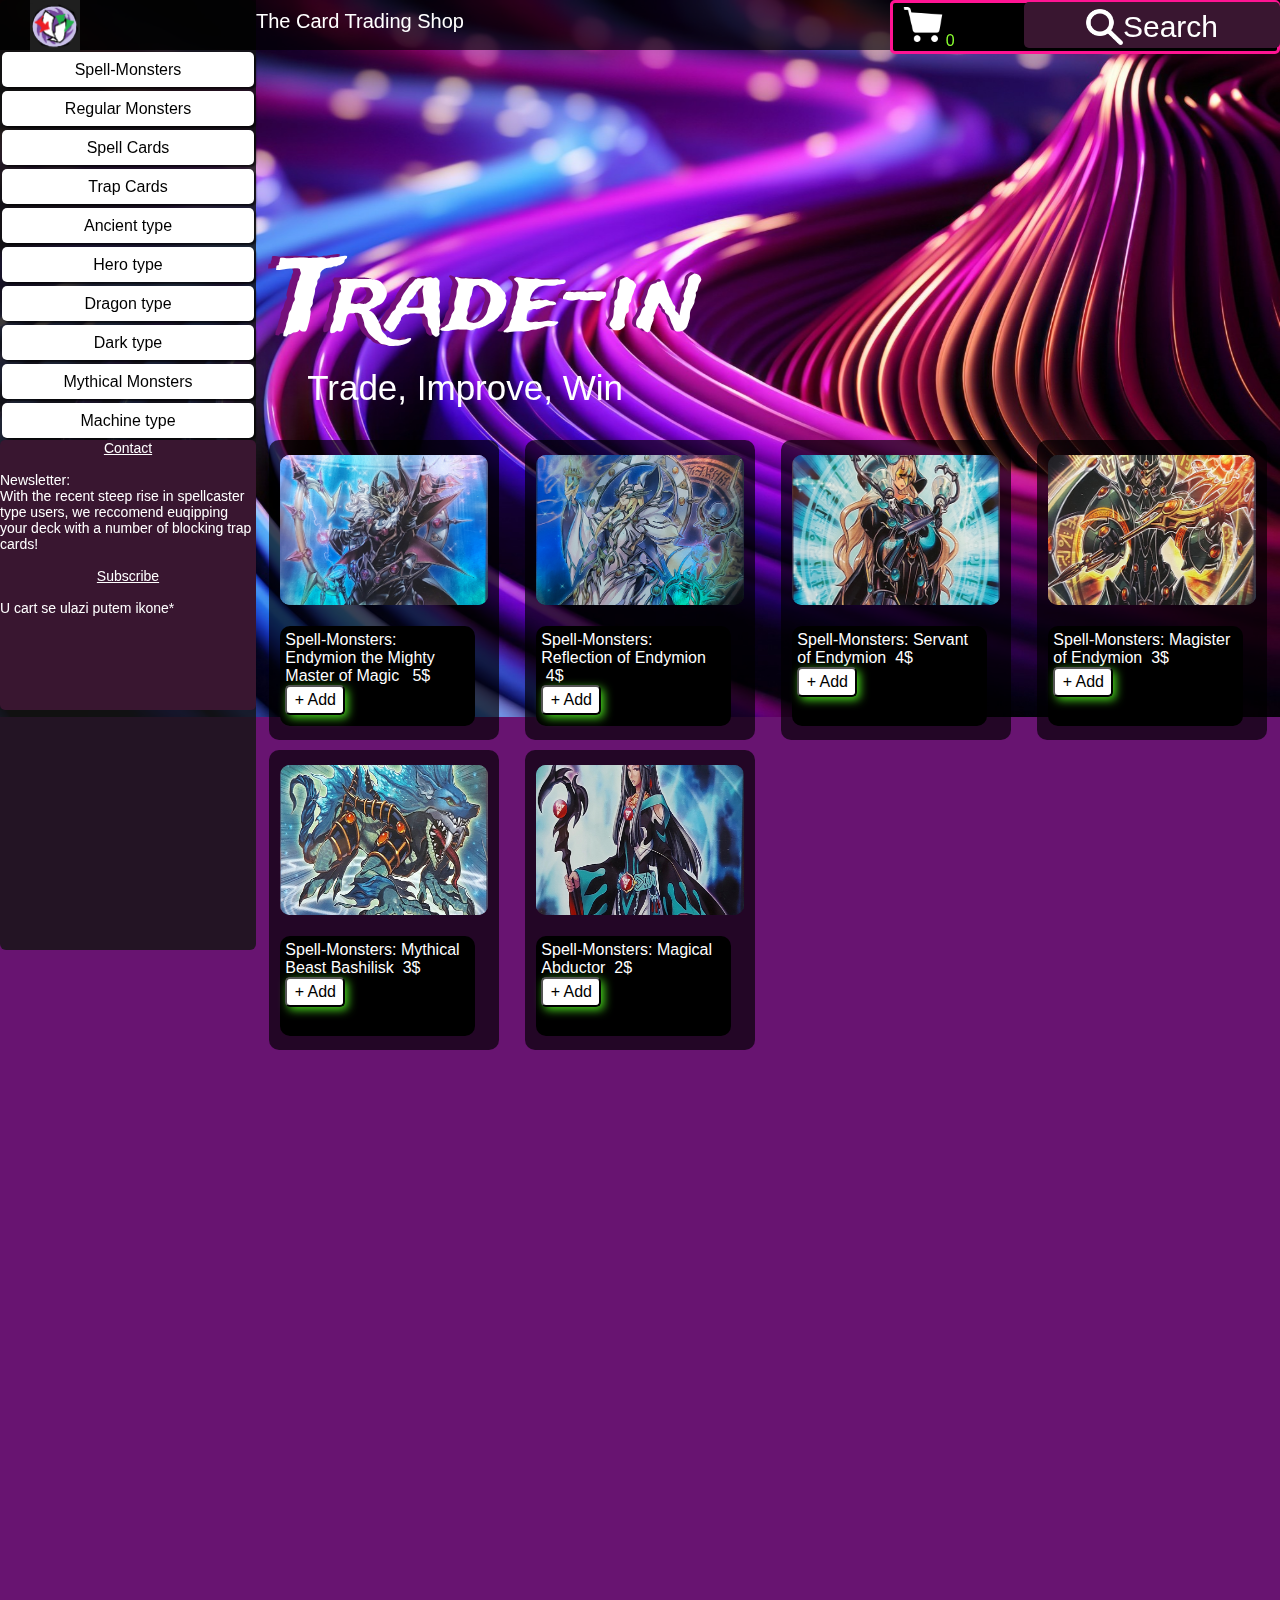
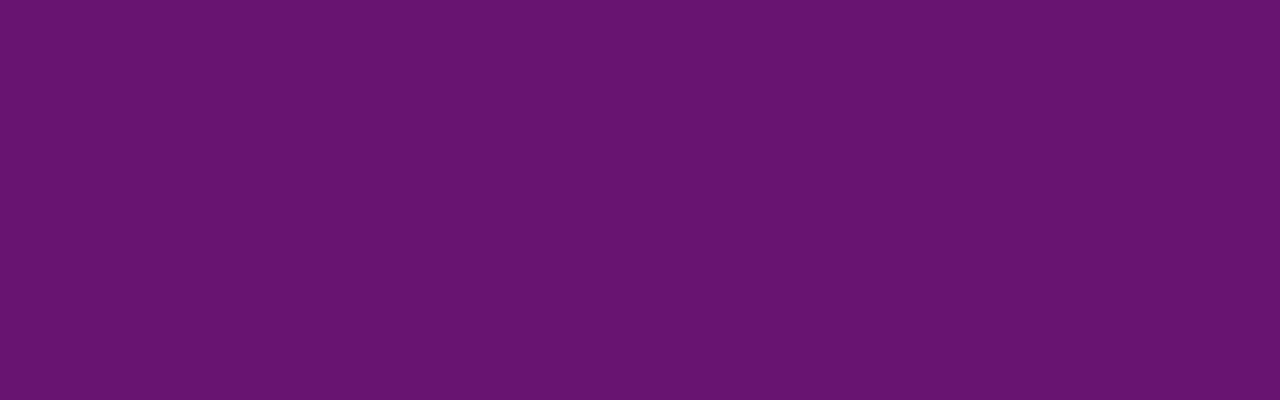
<file: index.html>
<!DOCTYPE html>
<html lang="en">
  <head>
    <meta charset="UTF-8" />
    <meta name="viewport" content="width=device-width, initial-scale=1.0" />
    <title>Web shop</title>
    <link rel="stylesheet" href="styles/styles.css" />
    <link rel="preconnect" href="https://fonts.googleapis.com">
    <link rel="preconnect" href="https://fonts.gstatic.com" crossorigin>
    <link href="https://fonts.googleapis.com/css2?family=Trade+Winds&display=swap" rel="stylesheet">
  </head>
  <body>
    <img
      class="background"
      src="images\ai-generated-8436655.jpg"
      alt="No image to display."
    />
    <div class="bar">
      <div class="left">
        <img class="logo_image" src="images\logo.png" alt="None" />
        <div class = opis> The Card Trading Shop</div>
      </div>
      <div class="right">
        <div class="upper_bar">
          <div class="category_display"></div>

          <div class="shop">
            <div class="shop_icon">
              <img class="bar_cart" src="images\cart.png" alt="" />
            </div>
          </div>
          <div class="cart">
            <a href="cart.html"><button class="gumb">Cart</button></a>
          </div>
        </div>
      </div>
    </div>
    <div class="main_panel">
      <div class="sidebar">
        <div class="categories"></div>
        <div class="newsletter">
          <div class = contact> <u>Contact</u></div>
          <br/>
          Newsletter: <br />
          With the recent steep rise in spellcaster type users, we reccomend
          euqipping your deck with a number of blocking trap cards! <br/><br/>
          <div class = contact> <u>Subscribe</u></div>
          <br/>
          U cart se ulazi putem ikone*
        </div>
      </div>
      <div class="content_panel">
        <div class = home2> Trade-in</div>
        <div class = home> Trade-in</div>
        <div class = below_home> Trade, Improve, Win</div>
        <div class="greetings"></div>
        <div class="products"></div>
      </div>
    </div>

    <script src="scripts/script.js"></script>
  </body>
</html>
</file>
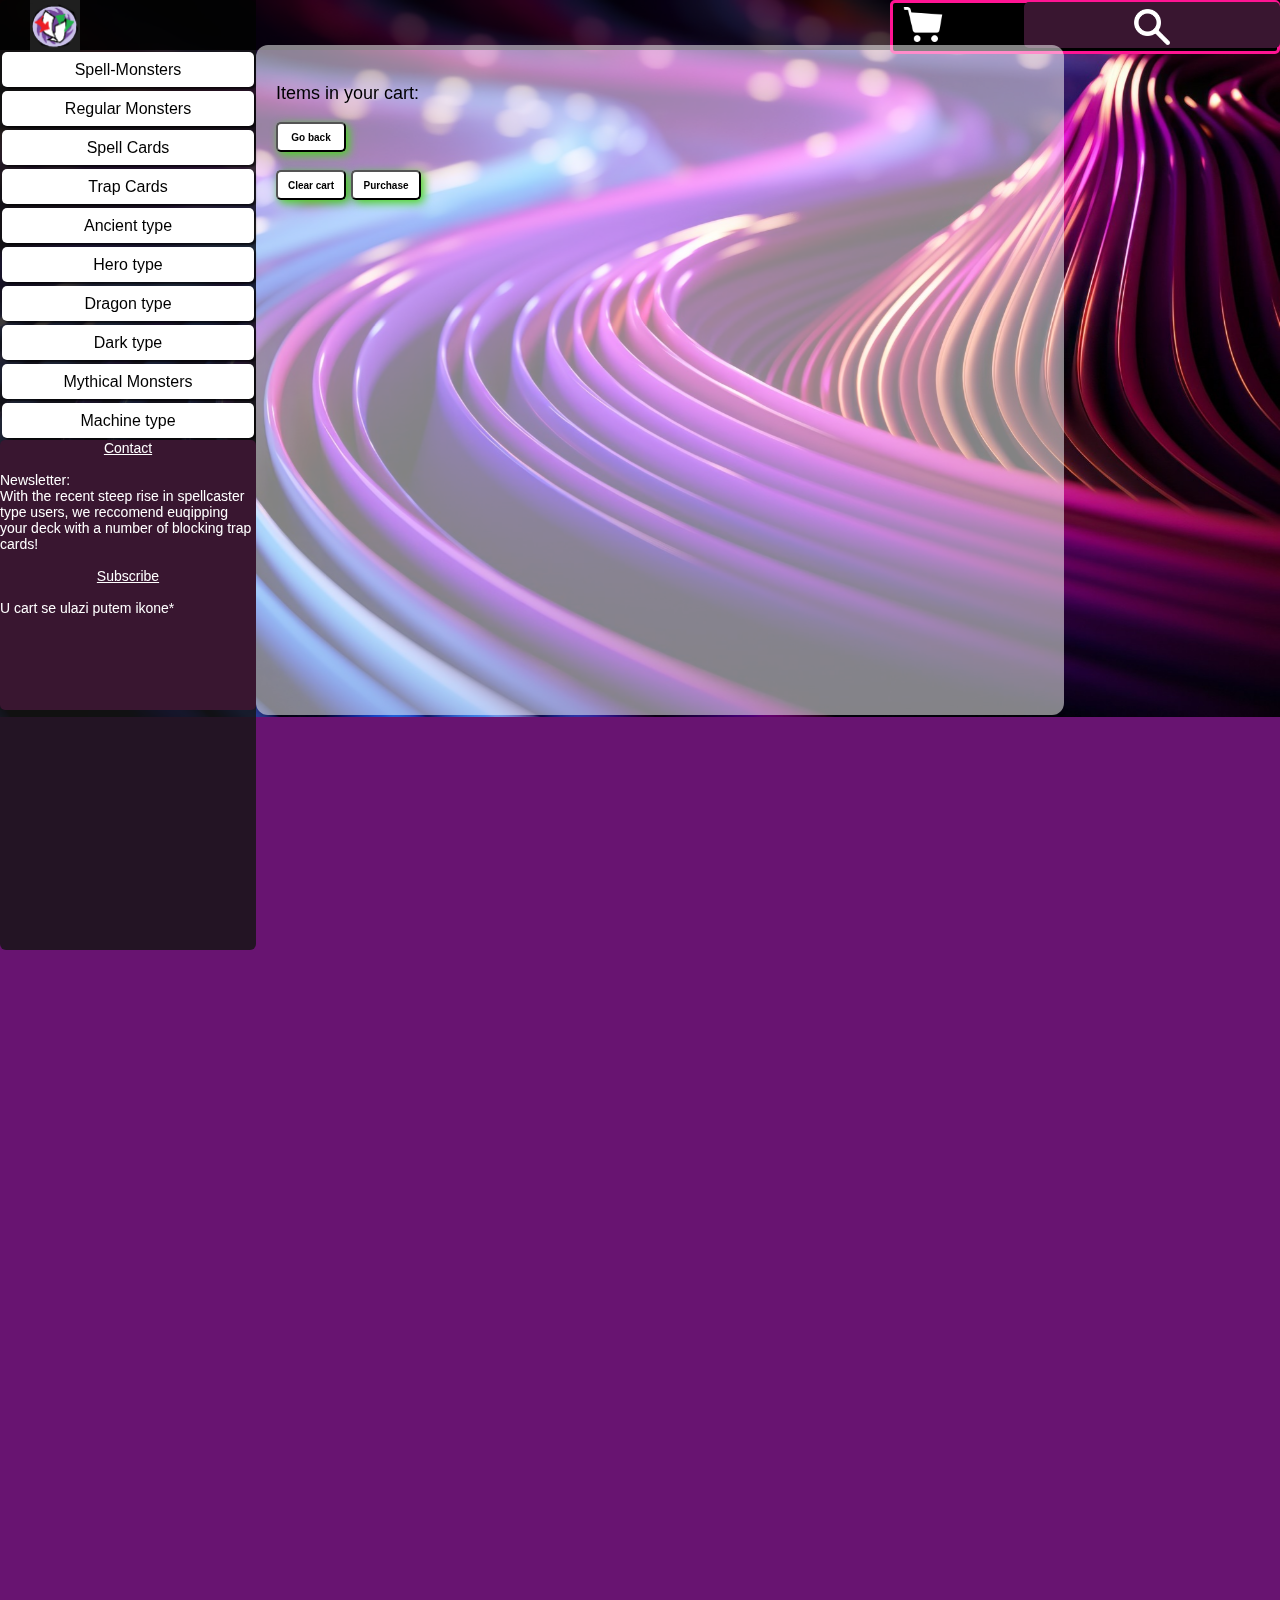
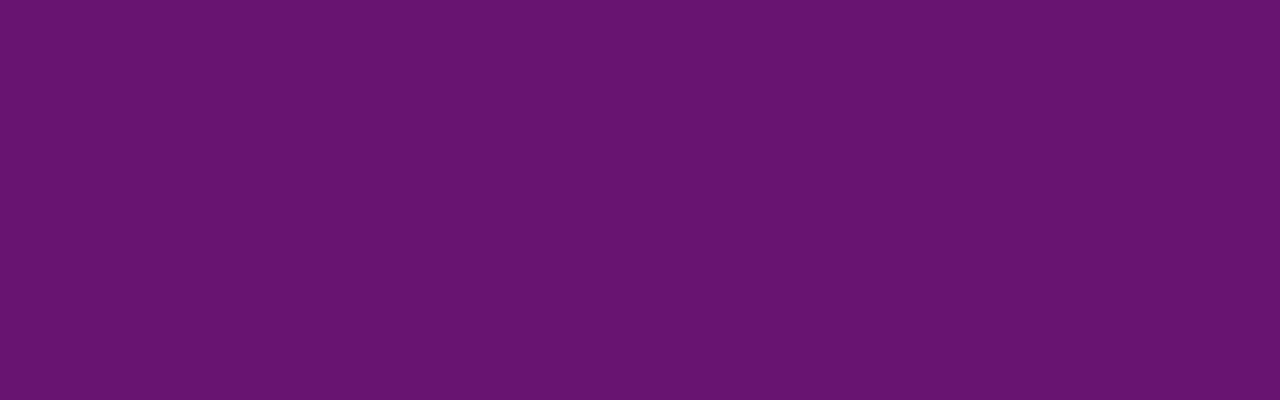
<file: cart.html>
<!DOCTYPE html>
<html lang="en">
<head>
    <meta charset="UTF-8">
    <meta name="viewport" content="width=	, initial-scale=1.0">
    <link rel="stylesheet" href="styles/styles.css">
    <title>Document</title>
</head>
<body>
    <div class="cart_panel">
        <p>Items in your cart: </p>
        <a href="index.html"> <button class="cart_gumb">Go back</button></a>
        <div class = in_cart> <p></p></div>
        <div> <p class = bought></p></div>
        <button class = cart_gumb onclick= "clear_cart()"> Clear cart</button>
        <button class = cart_gumb onclick= "alert('Items purchased! \nExpected arrival time is 2 weeks!')"> Purchase</button>
    </div>
    
      <img class = background src="images\ai-generated-8436655.jpg" alt="No image to display.">
      <div class="bar">
        <div class="left"><img class = logo_image src="images/logo.png" alt="None"></div>
        <div class="right">
          <div class="shop">
            <div class = shop_icon><img src="images/cart.png" class = bar_cart alt="None"></div>
            
          </div>
          <div class="cart">
            <div class = search_icon> <img class = search_img src="images/search.png" alt="None"></div>
          </div>
        </div>
      </div>
      <div class="main_panel">
        <div class="sidebar">
          <div class="categories">
          </div>
          <div class="newsletter">
            <div class = contact> <u>Contact</u></div>
            <br/>
            Newsletter: <br />
            With the recent steep rise in spellcaster type users, we reccomend
            euqipping your deck with a number of blocking trap cards! <br/><br/>
            <div class = contact> <u>Subscribe</u></div>
            <br/>
            U cart se ulazi putem ikone*
          </div>
        </div>
        <div class="content_panel">
          <div class="greetings"></div>
          <div class="products">
          </div>
        </div>
      </div>
  
    <script src = "scripts/script2.js"></script>
</body>
</html>
</file>
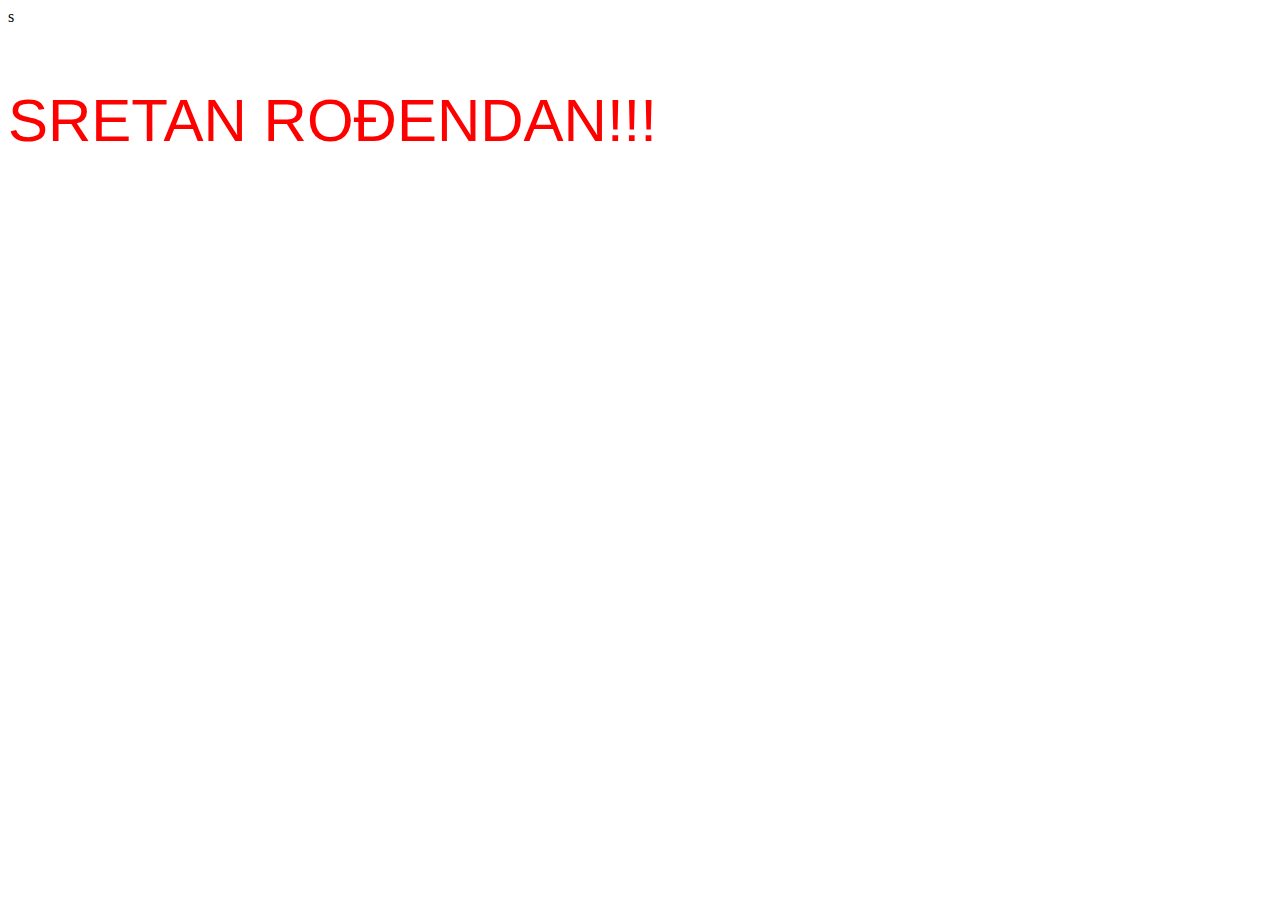
<file: Happybday.html>
<html lang="en">
<head>
    <meta charset="UTF-8">
    <meta http-equiv="X-UA-Compatible" content="IE=edge">
    <meta name="viewport" content="width=device-width, initial-scale=1.0">
    <link rel="stylesheet" href="happyb.css">
    <title>Document</title>
</head>s
<body>

    <p class = "happybday"> SRETAN ROĐENDAN!!!</p>
    
</body>
</html>
</file>
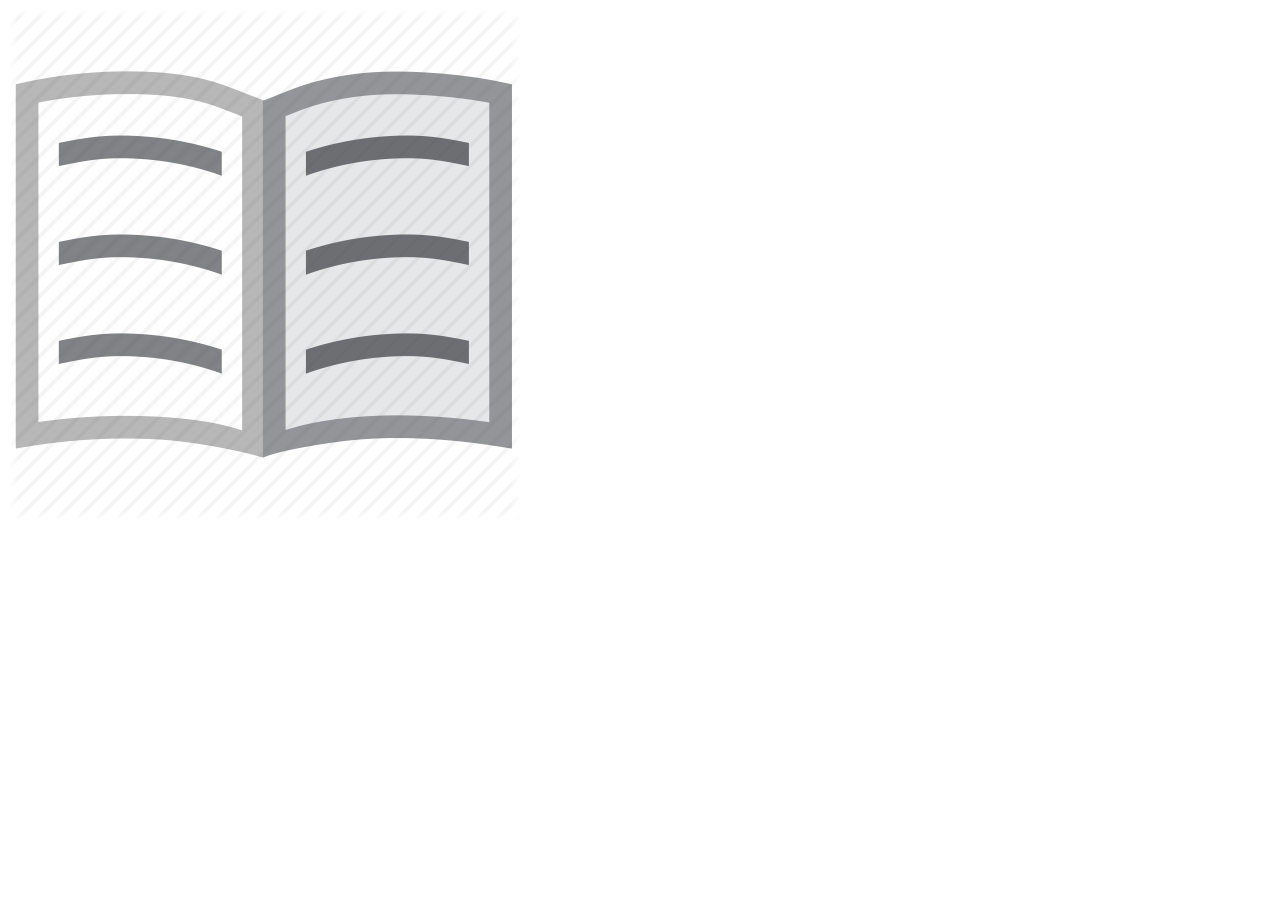
<file: index_picture.html>
<html lang="en">
<head>
    <meta charset="UTF-8">
    <meta http-equiv="X-UA-Compatible" content="IE=edge">
    <meta name="viewport" content="width=device-width, initial-scale=1.0">
    <title>second_part</title>
</head>
<body>
    <img src="pictures/catalog-icon-18.jpg" alt = "none">
    
</body>
</html>
</file>
<file: styles/styles.css>
body {
    background-color: rgb(62, 62, 62);
    height: 2000px;
    padding: 0px;
    margin: 0px;
}
.home {
  left: 22px;
  top: 230px;
  position: absolute;
  font-size: 100px;
  color: rgb(255, 255, 255);
  font-family: Trade Winds;
}
.home2 {
  left: 14px;
  top: 228px;
  position: absolute;
  font-size: 101px;
  color: rgb(117, 17, 121);
  font-family: Trade Winds;
}
.below_home {
  left: 5%;
  top: 368px;
  position: absolute;
  font-size: 35px;
  color: rgb(255, 255, 255);
  font-family: Arial, Helvetica, sans-serif;
}
.bar {
    background-color: rgba(0, 0, 0, 0.648);
    height: 50px;
    width: 100%;
    display: flex;
    flex-direction: row;
    position: fixed;
    z-index: 100;
}
.main_panel {
    display: flex;
    flex-direction: row;
    background-color: rgb(104, 20, 113);
    height: 100%;
}
.sidebar {
  position: fixed;
  left: 0px;
  
    z-index: 10;
    padding-top: 50px;
    background-color: rgba(20, 20, 20, 0.829);
    width: 20%;
    display: flex;
    flex-direction: column;
    height: 100%;
    border-radius: 6px;
}
.content_panel {
  position: relative;
  left: 20%;
    background-color: rgba(0, 0, 0, 0);
    width: 80%;
    display: flex;
    flex-direction: column;
}
.categories {
    z-index: 10;
    background-color: rgba(0, 0, 0, 0);
    display: flex;
    flex-direction: column;
}
.category {
    text-align: left;
    border-radius: 5px;
    height: 35px;
    background-color: rgb(255, 255, 255);
    margin: 2px;
    box-shadow: 2px 2px 2px rgba(0, 0, 0, 0.658);
    font-family: Arial, Helvetica, sans-serif;
    text-align: center;
    justify-content: center;
    align-items: center;
    display: flex;
    flex-direction: row;
    cursor: pointer;
}
.newsletter {
background-color: rgb(57, 22, 48);
color: white;
font-size: 14px;
font-family: Arial, Helvetica, sans-serif;
border-radius: 5px;
height: 30%;
width: 100%;
z-index: 200;
}
.greetings {
    z-index: 10;
    height: 22%;
    background-color: rgba(77, 195, 199, 0);
}
.background {
  z-index: 0;
  position: fixed;
  width: 100%;
}
.category_display {
  border: solid;
  background-color: black;
    border-color: deeppink;
    border-radius: 5px;
  padding-left: 10px;
  padding-right: 10px;
  border-radius: 5px;
  text-align: center;
}
.upper_bar {
  display: flex;
  flex-direction: row;
  position: inherit;
  color: white;
    font-family: Arial, Helvetica, sans-serif;
    font-size: 30px;
    z-index: 100;
  align-items: center;
}
.products {
    z-index: 10;
    background-color: rgba(255, 255, 255, 0);
    content: "";
    display: table;
    clear: both;
}
.product {
    float: left;
    width: 25%;
    padding: 0px;
    justify-content: center;
    align-items: center;
  }
.left {
    width: 25%;
    background-color: rgba(0, 0, 0, 0.614);
    color: white;
}
.right {
    display: flex;
    flex-direction: row;
    width: 100%;
}
.shop {
    width: 30%;
    height: 100%;
    border: solid;
    background-color: black;
    border-color: deeppink;
    border-radius: 5px;
    color: white;
    position: absolute;
    justify-content: center;
    top: 0;
  right: 0;
  height: 95%;
  font-size: 16px;
  color: rgb(137, 255, 47);
}
.cart {
  height: 100%;
  width: 20%;
  z-index: 100;
  position: absolute;
  right: 0;
}
.image {
  object-fit: cover;
  border-radius: 10px;
  width: 100%;
  height: 100%;
  background-color: rgb(219, 38, 255);
}
.image2 {
  position: absolute;
  object-fit: cover;
  top: 0;
  width: 100%;
  height: 100%;
  z-index: 500;
  border-radius: 10px;
  background-color: black;
}
.item_image {
  position: relative;
  top: 5%;
  left: 5%;
  width: 90%;
  height: 50%;
}
.bar_cart {
  padding-left: 10px;
  height: 90%;
}
.shop_icon {
  height: 100%;
  object-fit: cover;
}
.bar_cart_2 {
  height: auto;
  padding-right: 20px;
}
.search_icon {
  top: 2px;
  position: relative;
  display: flex;
  padding: 0;
  border-radius: 5px;
  padding-top: 4px;
  background-color: rgb(57, 22, 48);
  text-align: center;
  height: 84%;
  align-items: center;
  justify-content: center;
  cursor: pointer;
}
.search_img {
  object-fit: cover;
  height: 88%;
}
.logo_image {
  position: relative;
  width: 50px;
  margin-left: 30px;
}
.opis {
  left: 20%;
  position: absolute;
  top: 10px;
  font-family: Arial, Helvetica, sans-serif;
  font-size: 20px;
}
.item_data {
  position: relative;
  width: 80%;
  left: 5%;
  background-color: rgb(0, 0, 0);
  border-radius: 10px;
  padding: 5px;
  top: 12%;
  height: 30%;
}
.contact {
  text-align: center;
}
.contact:hover {
  cursor: pointer;
}
.gumb, .cart_gumb {
  height: 30px;
  width: 60px;
  background-color: white;
  font-family: Arial, Helvetica, sans-serif;
  color: black;
  box-shadow: 3px 3px 10px rgb(71, 215, 28);
  border-radius: 5px;
  padding: 0;   
  font-size: 16px;
}
.cart_gumb {
  height: 30px;
  width: 60px;
  background-color: white;
  font-family: Arial, Helvetica, sans-serif;
  color: black;
  box-shadow: 3px 3px 10px rgb(71, 215, 28);
  border-radius: 5px;
  padding: 0;   
  font-size: 16px;
}
.cart_gumb {
  font-weight: bold;
  font-size: 10px;
  width: 70px;
  height: 30px;
}
.cart_panel {
  font-family: Arial, Helvetica, sans-serif;
  font-size: 18px;
  z-index: 200;
  position: absolute;
  height: 70%;
  width: 60%;
  left: 20%;
  top: 5%;
  background-color: rgba(255, 255, 255, 0.514);
  border-radius: 12px;
  padding: 20px;
}
.item_amount_line {
  display: flex;
  flex-direction: row;
  background-color: white;
  margin-bottom: 3px;
  border-radius: 5px;
  height: 30px;
  align-items: center;
}
.item_amount {
  position: absolute;
  right: 30%;
}
.image_item_amount {
  position: absolute;
  top: 75%;
  color: chartreuse;
  z-index: 500;
  font-size: 16px;
  right: 8px;
  height: 24px;
  width: 30px;
  padding-top: 5px;
  text-align: center;
  justify-content:first baseline;
  align-items: center;
  background-color: black;
  border-radius: 20px;
}
.hover_cart {
  cursor: pointer;
  position: absolute;
  top: 50%;
  font-size: 16px;
  z-index: -120;
  right: 30%;
  height: 40px;
  width: 40%;
  padding-top: 5px;
  text-align: center;
  align-items: center;
  background-color: rgba(255, 255, 255, 0.525);
  border-radius: 5px;
}
.item {
  z-index: 400;
  color: white;
  font-family: Arial, Helvetica, sans-serif;
  border-radius: 10px;
  position: relative;
    left: 5%;
    margin-bottom: 10px;
    background-color: rgba(0, 0, 0, 0.662);
    height: 300px;
    width: 90%;
}
@media only screen and (max-width: 1200px) {
  .category{
    height: 25px;
  }
  .newsletter {
    font-size: 12px;
  }
}
@media only screen and (max-width: 1023.5px) {
    body {
      background-color: lightblue;
    }.home {
      top: 150px;
    }
    .home2 {
      top: 148px;
    }
    .below_home {
      top: 262px;
      font-size: 30px;
    }
    .content_panel {
      left: 10%;
    }
    .sidebar {
      z-index: 200;
      padding-top: 0px;
        display: flex;
        flex-direction: column;
        background-color: rgba(20, 20, 20, 0.829);
        position: absolute;
        top: 300px;
        left: 0px;
        width: 20%;
        height: 1000px;
    }
    .cart_panel {
      font-size: 18px;
      z-index: 200;
      position: absolute;
      margin-top: 100px;
      height: 500px;
      width: 60%;
      left: 20%;
      top: 5%;
      background-color: rgba(255, 255, 255, 0.514);
      border-radius: 12px;
      padding: 20px;
    }
    .products {
        position: absolute;
        top: 300px;
        right: 0px;
        width: 80%;
    }
    .bar {
      flex-direction: column;
      height: 100px;
      z-index: 300;
    }
    .left, .right {
      height: 50%;
    }
    .cart {
      height: 50%;
      z-index: 100;
      position: absolute;
    }
    .shop {
      height: 50%;
    }
    .search_icon {
      position: relative;
      right: 2px;
      display: flex;
      top: 1px;
      padding: 0;
      padding-top: 4px;
      background-color: rgb(57, 22, 48);
      text-align: center;
      height: 90%;
      align-items: center;
      justify-content: center;
      font-size: 20px;
    }
    .item_amount {
      position: absolute;
      right: 0;
    }
    .item_amount_line {
      text-align: center;
      font-size: 12px;
    }
    .background {
      object-fit: fill;
    }
    .category{
      height: 35px;
    }
  }
  @media screen and (min-width: 1800px) {
    .product {
      width: 10%;
    }
  }
  @media screen and (max-width: 992px) {
    .product {
      width: 50%;
    }
    body {
      height: 3000px;
    }
    .opis {
      left: 80px;
      font-size: 12px;
      height: 40px;
      width: 200px;
    }
  }
  
  /* On screens that are 600px wide or less, make the columns stack on top of each other instead of next to each other */
  @media screen and (max-width: 600px) {
    .product {
      width: 100%;
    
  }.home {
    top: 150px;
    font-size: 60px;
  }
  .home2 {
    top: 148px;
    font-size: 60px;
  }
  .below_home {
    top: 242px;
  }
  .opis {
    left: 80px;
    font-size: 12px;
    height: 40px;
    width: 120px;
  }
    body {
      height: 4300px;
    }
    .search_icon {
      font-size: 12px;
    }
    .search_img {
      object-fit: cover;
      height: 50%;
    }
    .item_amount_line {
      text-align: center;
      font-size: 10px;
    }
    .cart_gumb {
      font-weight: bold;
      font-size: 12px;
      width: 40px;
      height: 30px;
    }
  }
  @media screen and (max-width: 400px) {
    .product {
      width: 100%;
    }
    body {
      height: 4300px;
    }
  .home {
    top: 150px;
    font-size: 40px;
  }
  .home2 {
    top: 148px;
    font-size: 40px;
  }
  .below_home {
    top: 200px;
    font-size: 20px;
  }
  
    .search_icon {
      font-size: 12px;
    }
    .search_img {
      object-fit: cover;
      height: 50%;
    }
    .item_amount_line {
      text-align: center;
      font-size: 8px;
    }
    .cart_gumb {
      font-weight: bold;
      font-size: 12px;
      width: 30px;
      height: 30px;
    }
  }
  @media screen and (max-width: 300px) {
    .product {
      width: 100%;
    }
    body {
      height: 4300px;
    }
    .search_icon {
      font-size: 12px;
    }
    .search_img {
      object-fit: cover;
      height: 50%;
    }
    .item_amount_line {
      text-align: center;
      font-size: 6px;
    }
    .cart_gumb {
      font-weight: bold;
      font-size: 12px;
      width: 30px;
      height: 30px;
    }
  }
</file>
<file: happyb.css>
.happybday {
    font-size: 60px;
    color: red;
    font-family: Arial, Helvetica, sans-serif;
}
</file>
